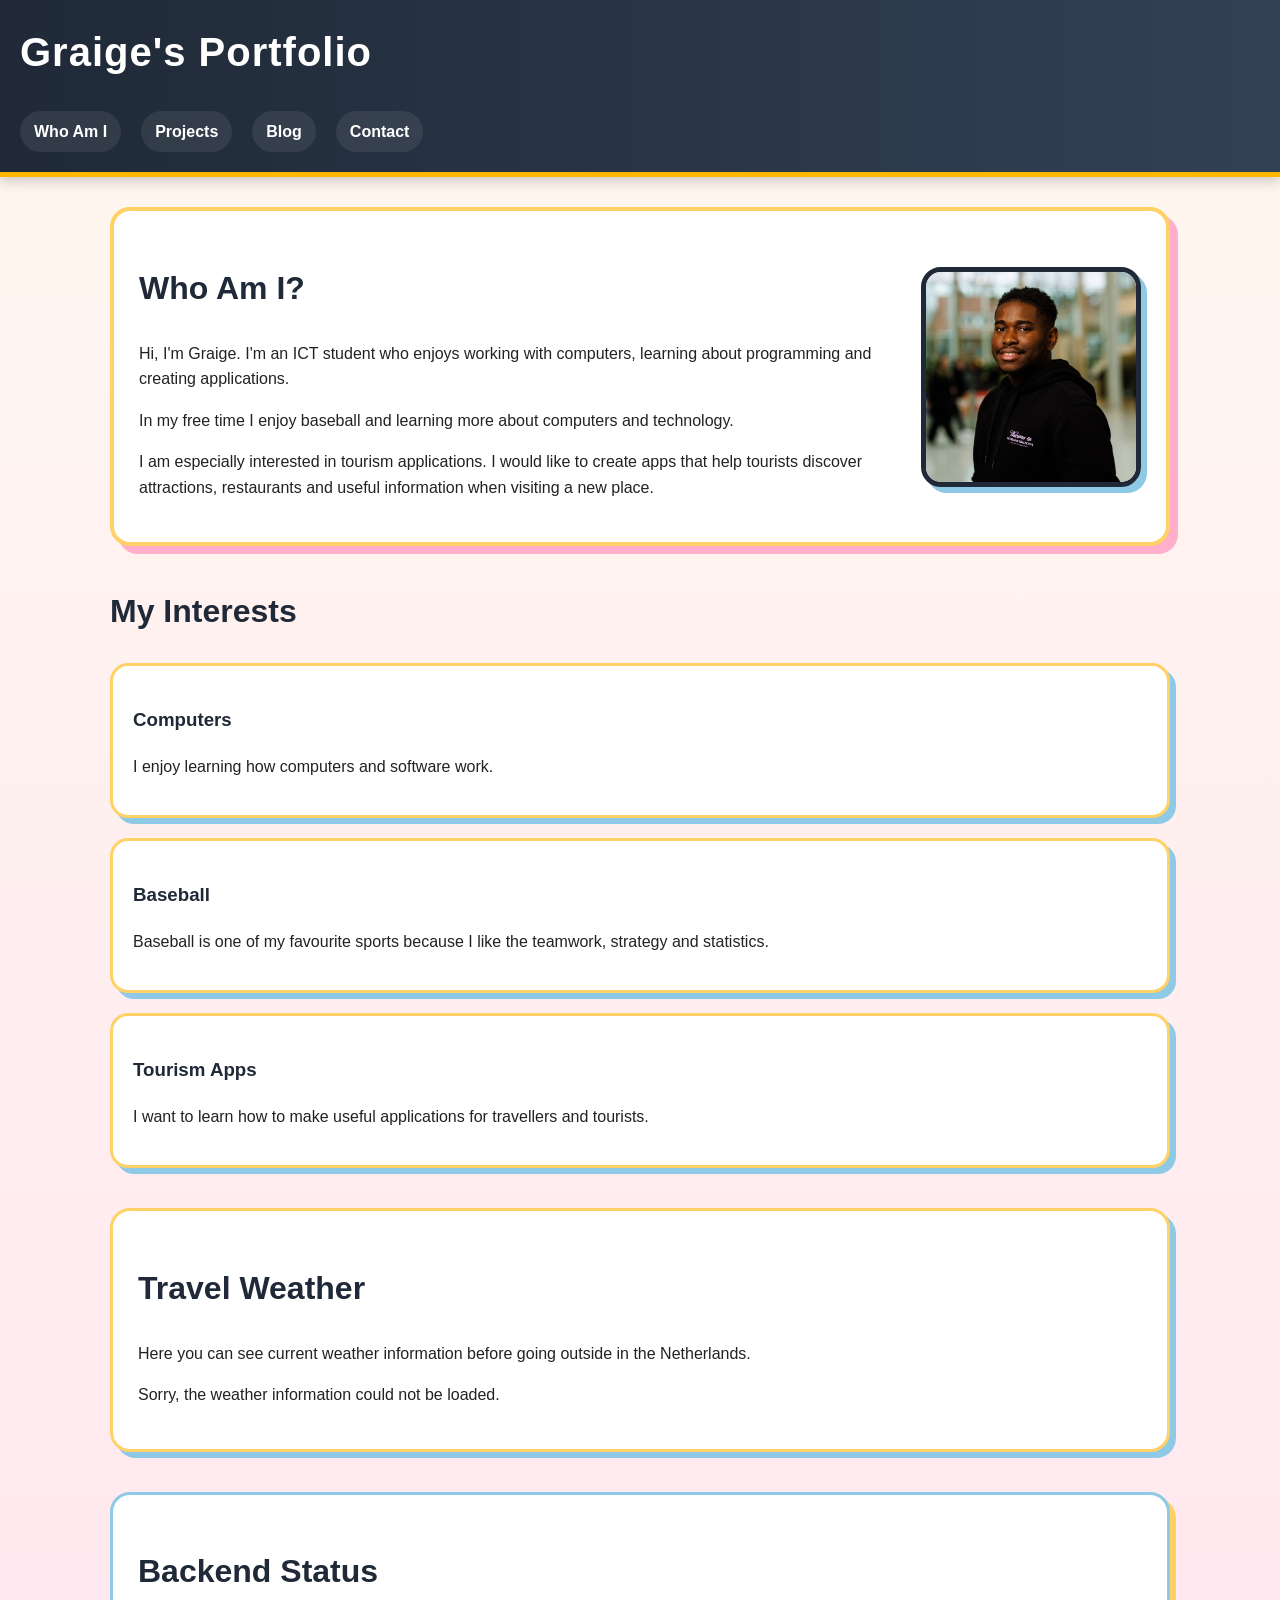
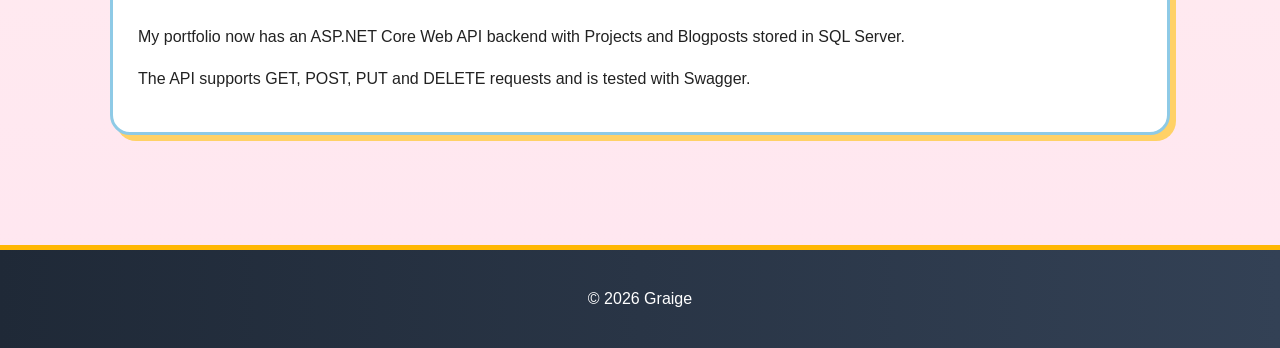
<file: index.html>
<!DOCTYPE html>
<html lang="en">

<head>
    <meta charset="UTF-8">
    <meta name="viewport" content="width=device-width, initial-scale=1.0">
    <title>Graige | Who Am I</title>

    <link rel="stylesheet" href="css/style.css">
</head>

<body>

    <header>
        <h1>Graige's Portfolio</h1>

        <nav>
            <a href="index.html">Who Am I</a>
            <a href="projects.html">Projects</a>
            <a href="blog.html">Blog</a>
            <a href="contact.html">Contact</a>
        </nav>
    </header>

    <main>

        <section class="hero">
            <div class="hero-text">
                <h2>Who Am I?</h2>

                <p>
                    Hi, I'm Graige. I'm an ICT student who enjoys working with
                    computers, learning about programming and creating applications.
                </p>

                <p>
                    In my free time I enjoy baseball and learning more about
                    computers and technology.
                </p>

                <p>
                    I am especially interested in tourism applications. I would like
                    to create apps that help tourists discover attractions,
                    restaurants and useful information when visiting a new place.
                </p>
            </div>

            <div class="hero-image">
                <img src="images/profile.jpg" alt="Portrait of Graige">
            </div>
        </section>

        <section>
            <h2>My Interests</h2>

            <article>
                <h3>Computers</h3>

                <p>
                    I enjoy learning how computers and software work.
                </p>
            </article>

            <article>
                <h3>Baseball</h3>

                <p>
                    Baseball is one of my favourite sports because I like
                    the teamwork, strategy and statistics.
                </p>
            </article>

            <article>
                <h3>Tourism Apps</h3>

                <p>
                    I want to learn how to make useful applications for
                    travellers and tourists.
                </p>
            </article>

        </section>

        <section class="weather-section">
            <h2>Travel Weather</h2>

            <p>
                Here you can see current weather information before going outside in the Netherlands.
            </p>

            <p id="weather-status">
                Loading weather...
            </p>

            <div id="weather-result"></div>
        </section>

        <section class="backend-status">
    <h2>Backend Status</h2>
    <p>
        My portfolio now has an ASP.NET Core Web API backend with
        Projects and Blogposts stored in SQL Server.
    </p>

    <p>
        The API supports GET, POST, PUT and DELETE requests
        and is tested with Swagger.
    </p>
</section>

    </main>

    <footer>
        <p>&copy; 2026 Graige</p>
    </footer>

    <script src="js/weather.js"></script>

</body>

</html>
</file>
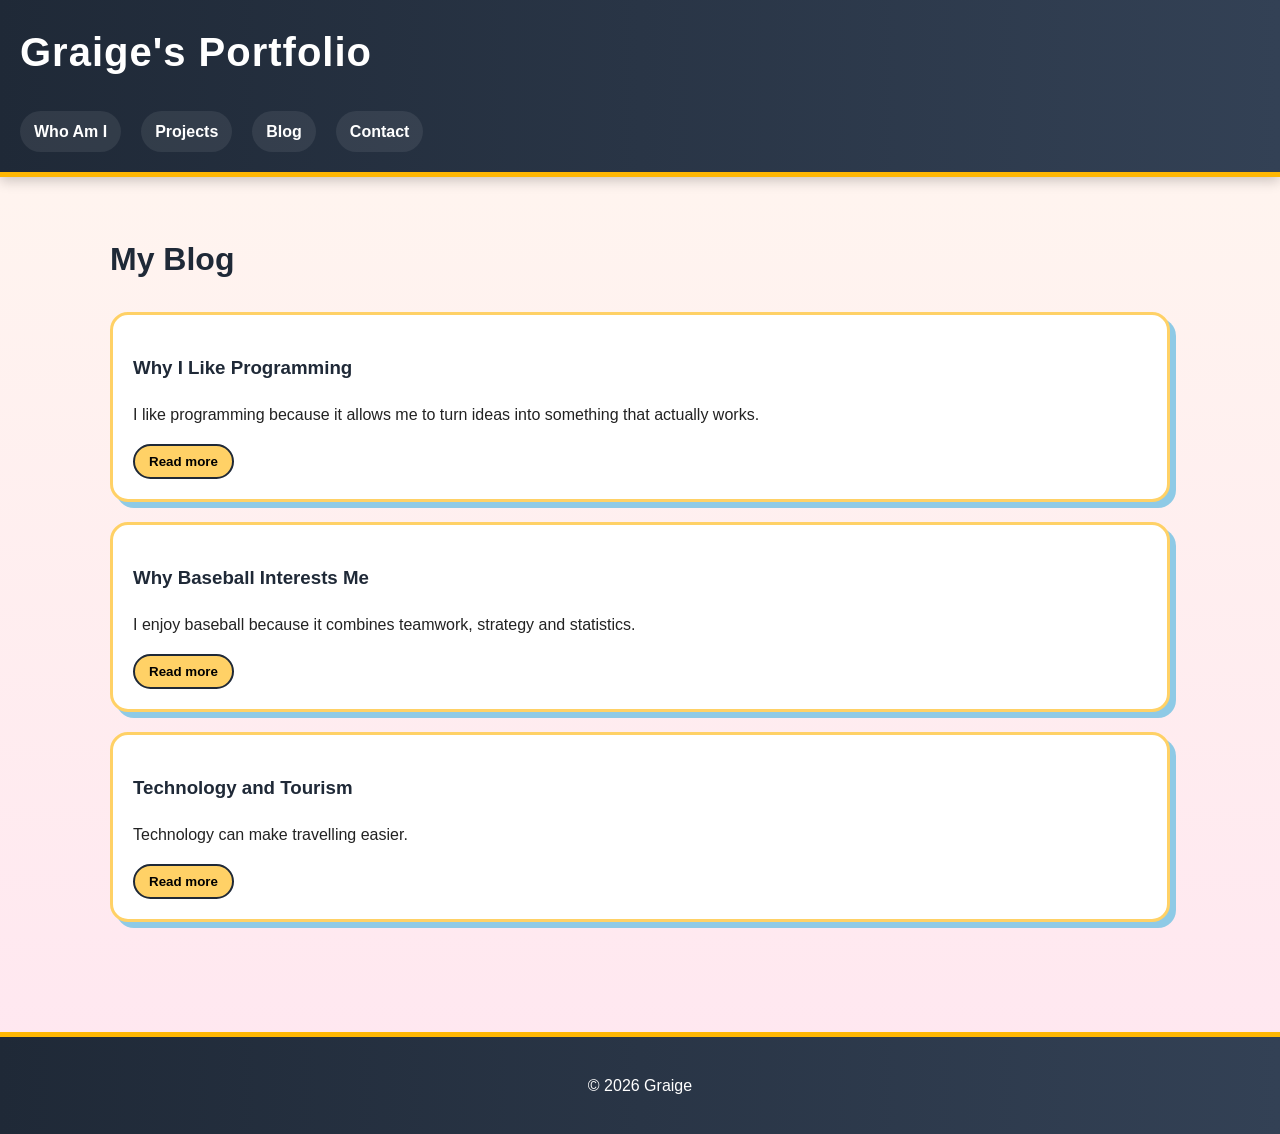
<file: blog.html>
<!DOCTYPE html>
<html lang="en">

<head>
    <meta charset="UTF-8">
    <meta name="viewport" content="width=device-width, initial-scale=1.0">
    <title>Graige | Blog</title>

    <link rel="stylesheet" href="css/style.css">
</head>

<body>

    <header>
        <h1>Graige's Portfolio</h1>

        <nav>
            <a href="index.html">Who Am I</a>
            <a href="projects.html">Projects</a>
            <a href="blog.html">Blog</a>
            <a href="contact.html">Contact</a>
        </nav>
    </header>

    <main>

        <section>
            <h2>My Blog</h2>

            <article class="blog-post">
                <h3>Why I Like Programming</h3>

                <p>
                    I like programming because it allows me to turn ideas
                    into something that actually works.
                </p>

                <p class="blog-extra hidden">
                    Solving problems can sometimes be difficult, but finding
                    the solution is rewarding. I also like learning new ways
                    to improve my code.
                </p>

                <button class="read-more">Read more</button>
            </article>

            <article class="blog-post">
                <h3>Why Baseball Interests Me</h3>

                <p>
                    I enjoy baseball because it combines teamwork,
                    strategy and statistics.
                </p>

                <p class="blog-extra hidden">
                    It also gives me ideas for programming projects,
                    especially apps that use statistics or player information.
                </p>

                <button class="read-more">Read more</button>
            </article>

            <article class="blog-post">
                <h3>Technology and Tourism</h3>

                <p>
                    Technology can make travelling easier.
                </p>

                <p class="blog-extra hidden">
                    Tourism apps can help people find attractions,
                    restaurants, directions and other useful information.
                    This is one of the areas I would like to work on in the future.
                </p>

                <button class="read-more">Read more</button>
            </article>

        </section>

    </main>

    <footer>
        <p>&copy; 2026 Graige</p>
    </footer>

    <script src="js/blog.js"></script>
</body>

</html>
</file>
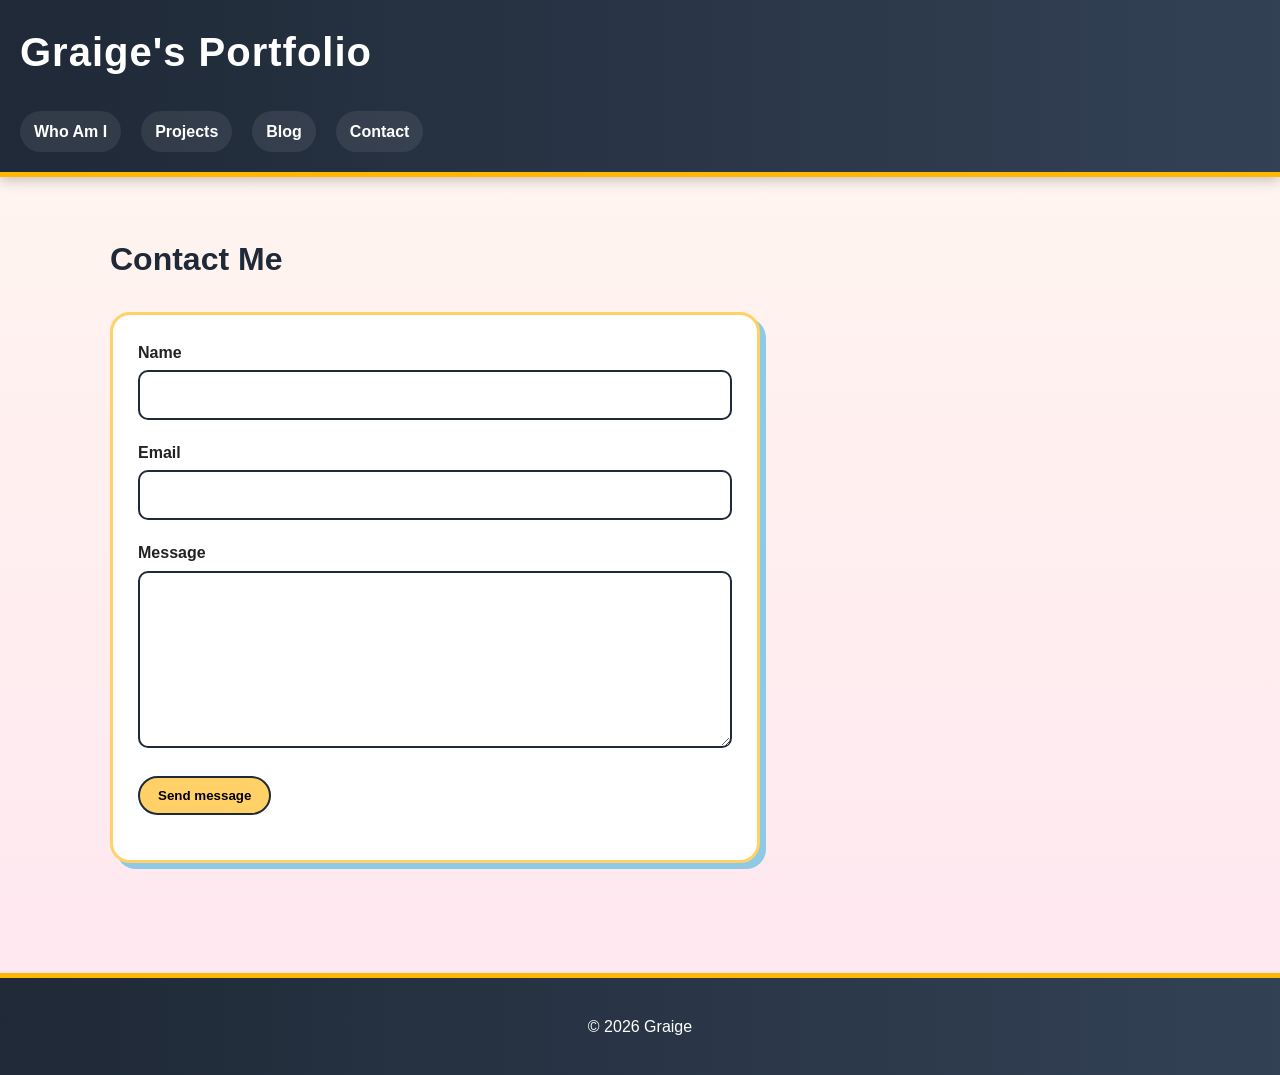
<file: contact.html>
<!DOCTYPE html>
<html lang="en">

<head>
    <meta charset="UTF-8">
    <meta name="viewport" content="width=device-width, initial-scale=1.0">
    <title>Graige | Contact</title>

    <link rel="stylesheet" href="css/style.css">
</head>

<body>

    <header>
        <h1>Graige's Portfolio</h1>

        <nav>
            <a href="index.html">Who Am I</a>
            <a href="projects.html">Projects</a>
            <a href="blog.html">Blog</a>
            <a href="contact.html">Contact</a>
        </nav>
    </header>

    <main>

        <section>
            <h2>Contact Me</h2>

            <form id="contact-form" novalidate>

                <div class="form-group">
                    <label for="name">Name</label>
                    <input
                        type="text"
                        id="name"
                        name="name"
                        aria-describedby="name-error"
                    >
                    <p id="name-error" class="error-message"></p>
                </div>

                <div class="form-group">
                    <label for="email">Email</label>
                    <input
                        type="email"
                        id="email"
                        name="email"
                        aria-describedby="email-error"
                    >
                    <p id="email-error" class="error-message"></p>
                </div>

                <div class="form-group">
                    <label for="message">Message</label>
                    <textarea
                        id="message"
                        name="message"
                        rows="6"
                        aria-describedby="message-error"
                    ></textarea>
                    <p id="message-error" class="error-message"></p>
                </div>

                <button type="submit" class="submit-button">
                    Send message
                </button>

                <p id="success-message" class="success-message"></p>

            </form>

        </section>

    </main>

    <footer>
        <p>&copy; 2026 Graige</p>
    </footer>

    <script src="js/contact.js"></script>

</body>

</html>
</file>
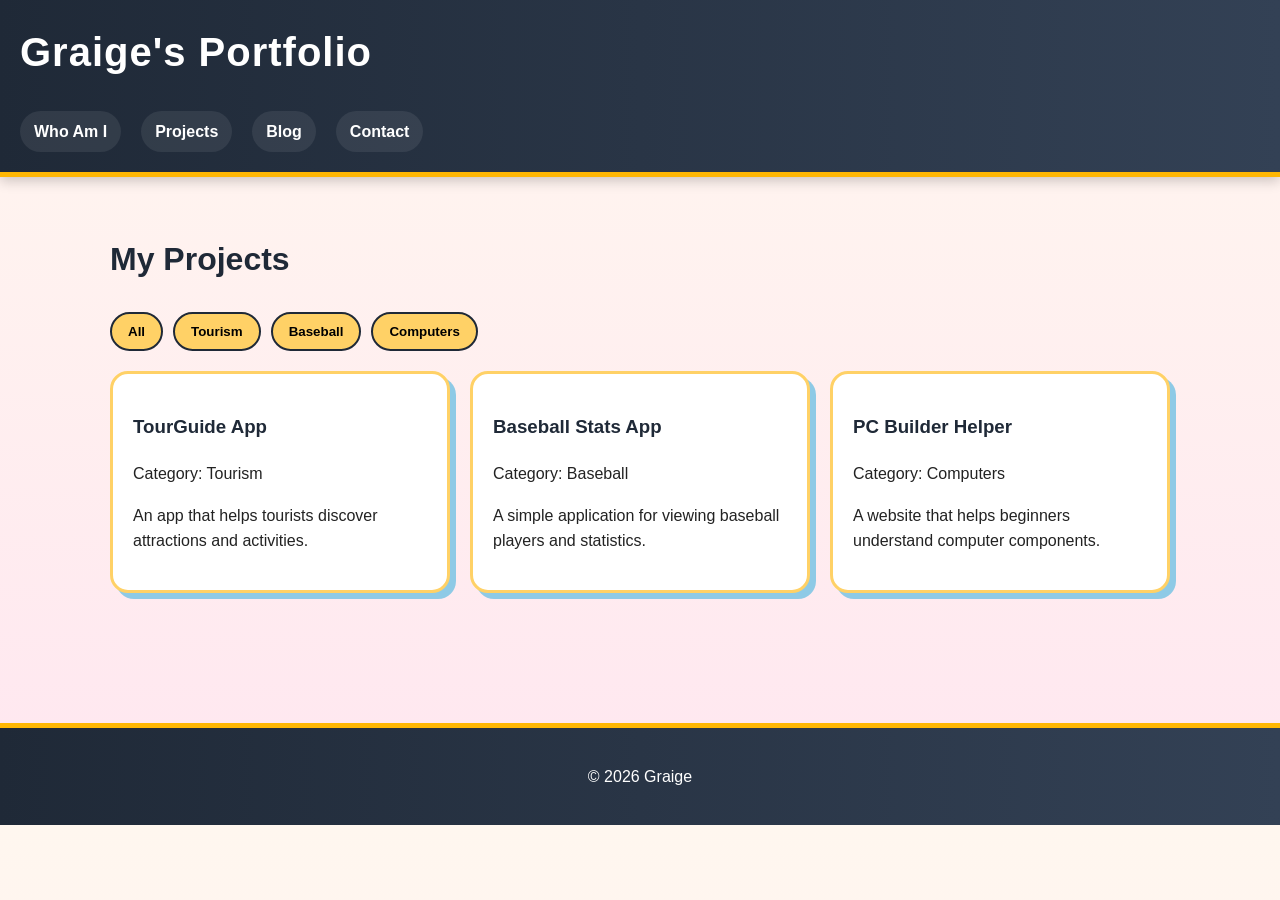
<file: projects.html>
<!DOCTYPE html>
<html lang="en">
<head>
    <meta charset="UTF-8">
    <meta name="viewport" content="width=device-width, initial-scale=1.0">
    <title>Graige | Projects</title>
    <link rel="stylesheet" href="css/style.css">
</head>

<body>

    <header>
        <h1>Graige's Portfolio</h1>

        <nav>
            <a href="index.html">Who Am I</a>
            <a href="projects.html">Projects</a>
            <a href="blog.html">Blog</a>
            <a href="contact.html">Contact</a>
        </nav>
    </header>

    <main>

        <section>
            <h2>My Projects</h2>

            <div class="filters">
                <button data-category="All">All</button>
                <button data-category="Tourism">Tourism</button>
                <button data-category="Baseball">Baseball</button>
                <button data-category="Computers">Computers</button>
            </div>

            <div id="projects" class="projects"></div>

        </section>

    </main>

    <footer>
        <p>&copy; 2026 Graige</p>
    </footer>

    <script src="js/project.js"></script>
</body>
</html>
</file>
<file: css/style.css>
* {
    box-sizing: border-box;
}

body {
    margin: 0;
    font-family: "Trebuchet MS", Arial, sans-serif;
    line-height: 1.6;
    background: linear-gradient(180deg, #fff7ef 0%, #ffe6f0 100%);
    color: #222;
}

/* Header */
header {
    background: linear-gradient(90deg, #1f2937, #334155);
    color: white;
    padding: 20px;
    border-bottom: 5px solid #ffb703;
    box-shadow: 0 4px 12px rgba(0, 0, 0, 0.2);
}

header h1 {
    margin-top: 0;
    font-size: 2.5rem;
    letter-spacing: 1px;
}

nav {
    display: flex;
    gap: 20px;
    flex-wrap: wrap;
}

nav a {
    color: white;
    text-decoration: none;
    font-weight: bold;
    background-color: rgba(255, 255, 255, 0.08);
    padding: 8px 14px;
    border-radius: 999px;
    transition: transform 0.2s ease, background-color 0.2s ease;
}

nav a:hover {
    background-color: #ffb703;
    color: #1f2937;
    transform: scale(1.05);
}

/* Main */
main {
    max-width: 1100px;
    margin: auto;
    padding: 30px 20px;
}

section {
    margin-bottom: 40px;
}

h2 {
    font-size: 2rem;
    color: #1f2937;
}

h3 {
    color: #1f2937;
}

/* Hero section */
.hero {
    display: flex;
    align-items: center;
    justify-content: space-between;
    gap: 30px;
    background: #ffffff;
    padding: 25px;
    border-radius: 20px;
    border: 4px solid #ffd166;
    box-shadow: 8px 8px 0 #ffafcc;
    animation: fadeInUp 0.8s ease;
}

.hero-text {
    flex: 1;
}

.hero-image img {
    width: 220px;
    max-width: 100%;
    border-radius: 20px;
    border: 5px solid #1f2937;
    box-shadow: 6px 6px 0 #8ecae6;
    display: block;
}

/* Projects layout */
.projects {
    display: grid;
    grid-template-columns: repeat(3, 1fr);
    gap: 20px;
}

/* Cards */
.project-card,
article {
    background-color: white;
    padding: 20px;
    margin-bottom: 20px;
    border-radius: 18px;
    border: 3px solid #ffd166;
    box-shadow: 6px 6px 0 #8ecae6;
    transition: transform 0.25s ease, box-shadow 0.25s ease;
    animation: fadeInUp 0.7s ease;
}

.project-card:hover,
article:hover {
    transform: translateY(-6px) rotate(-1deg);
    box-shadow: 10px 10px 0 #ffafcc;
}

/* Footer */
footer {
    text-align: center;
    padding: 20px;
    background: linear-gradient(90deg, #1f2937, #334155);
    color: white;
    border-top: 5px solid #ffb703;
    margin-top: 40px;
}

/* Animation */
@keyframes fadeInUp {
    from {
        opacity: 0;
        transform: translateY(20px);
    }
    to {
        opacity: 1;
        transform: translateY(0);
    }
}

/* Tablet */
@media (max-width: 768px) {
    .projects {
        grid-template-columns: repeat(2, 1fr);
    }

    .hero {
        flex-direction: column;
        text-align: center;
    }
}

/* Mobile */
@media (max-width: 480px) {
    nav {
        flex-direction: column;
        gap: 10px;
    }

    .projects {
        grid-template-columns: 1fr;
    }

    header h1 {
        font-size: 2rem;
    }

    .hero-image img {
        width: 180px;
    }
}
.filters {
    display: flex;
    gap: 10px;
    flex-wrap: wrap;
    margin-bottom: 20px;
}

.filters button {
    padding: 10px 16px;
    border: 2px solid #1f2937;
    border-radius: 20px;
    background-color: #ffd166;
    font-weight: bold;
    cursor: pointer;
    transition: transform 0.2s ease;
}

.filters button:hover {
    transform: scale(1.05);
}
.hidden {
    display: none;
}

.read-more {
    padding: 8px 14px;
    border: 2px solid #1f2937;
    border-radius: 20px;
    background-color: #ffd166;
    font-weight: bold;
    cursor: pointer;
    transition: transform 0.2s ease;
}

.read-more:hover {
    transform: scale(1.05);
}
form {
    max-width: 650px;
    background-color: white;
    padding: 25px;
    border-radius: 20px;
    border: 3px solid #ffd166;
    box-shadow: 6px 6px 0 #8ecae6;
}

.form-group {
    margin-bottom: 20px;
}

.form-group label {
    display: block;
    margin-bottom: 5px;
    font-weight: bold;
}

.form-group input,
.form-group textarea {
    width: 100%;
    padding: 10px;
    border: 2px solid #1f2937;
    border-radius: 10px;
    font: inherit;
}

.submit-button {
    padding: 10px 18px;
    border: 2px solid #1f2937;
    border-radius: 20px;
    background-color: #ffd166;
    font-weight: bold;
    cursor: pointer;
}

.submit-button:hover {
    transform: scale(1.05);
}

.error-message {
    color: #b00020;
    font-weight: bold;
    margin-top: 5px;
}

.success-message {
    color: #166534;
    font-weight: bold;
    margin-top: 20px;
}
.weather-section {
    background-color: white;
    padding: 25px;
    border-radius: 20px;
    border: 3px solid #ffd166;
    box-shadow: 6px 6px 0 #8ecae6;
}
.backend-status {
    background-color: white;
    padding: 25px;
    border-radius: 20px;
    border: 3px solid #8ecae6;
    box-shadow: 6px 6px 0 #ffd166;
    margin-bottom: 40px;
}
</file>
